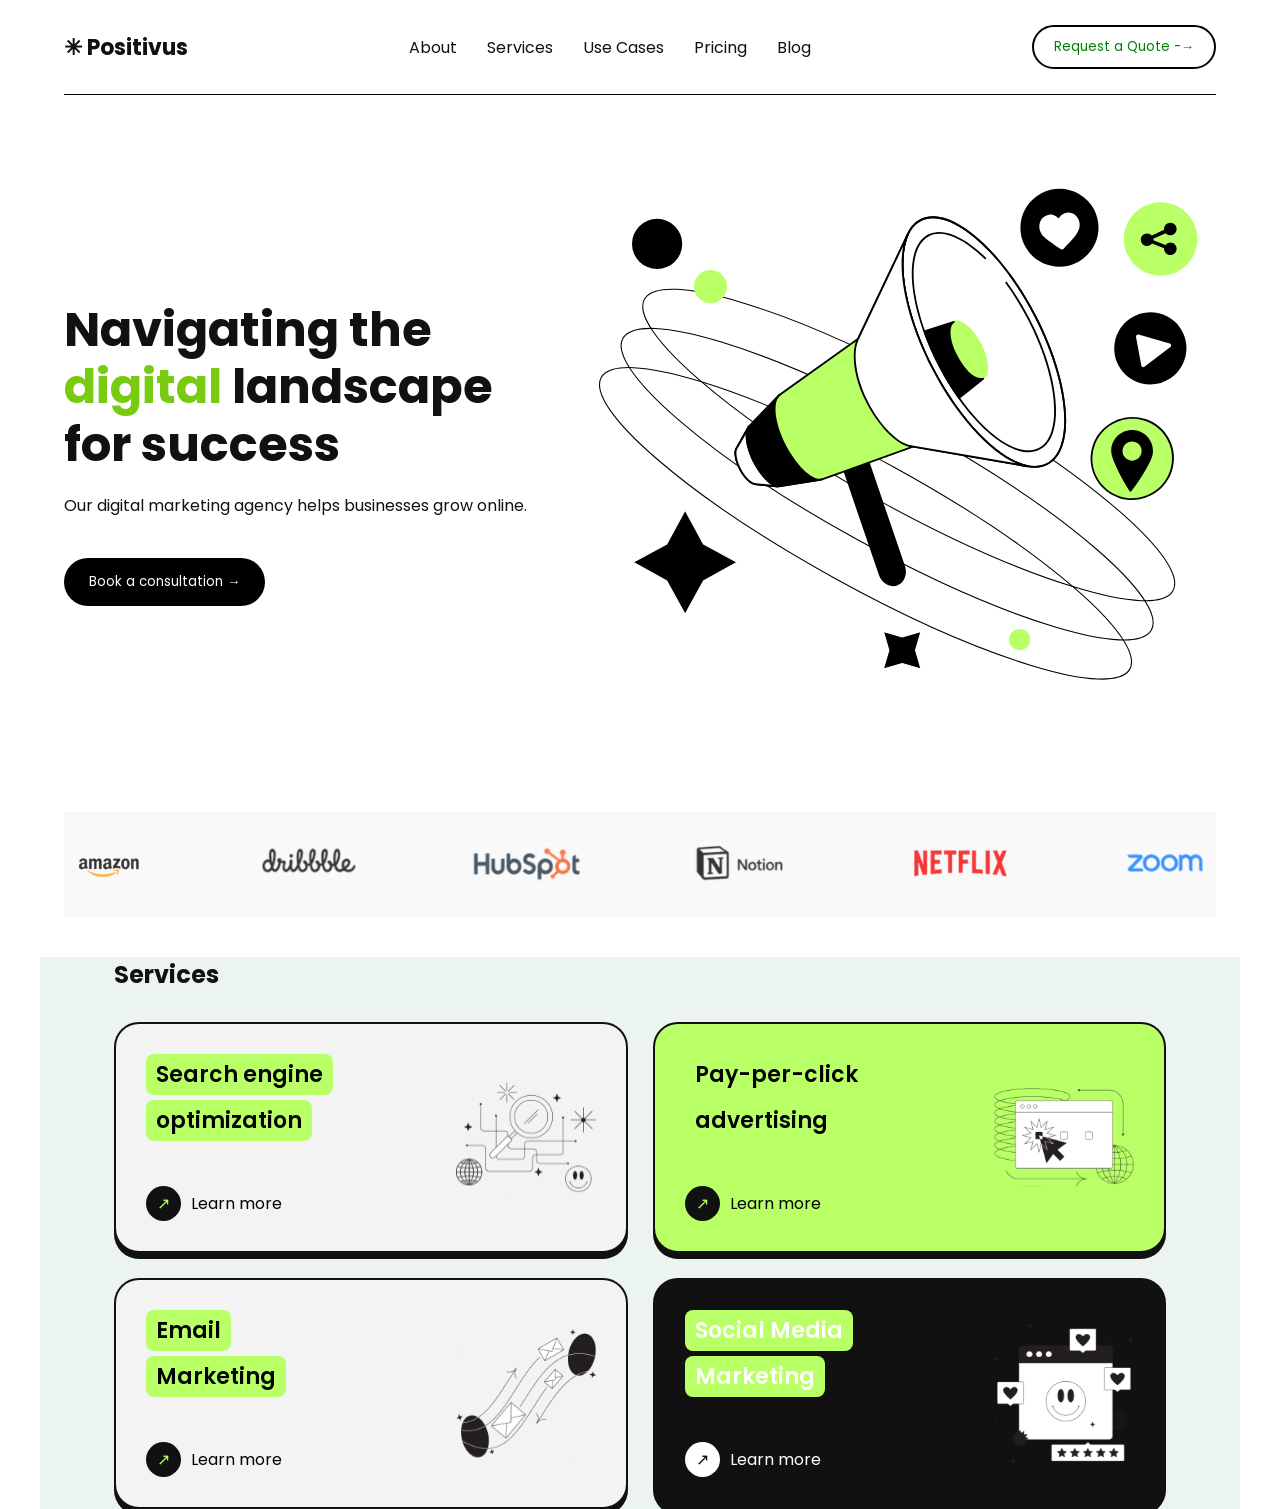
<file: Week1/Day3/index.html>
<!DOCTYPE html>
<html lang="en">
<head>
  <meta charset="UTF-8">
  <meta name="viewport" content="width=device-width, initial-scale=1.0">
  <title>Positivus</title>

  
  <link href="https://fonts.googleapis.com/css2?family=Poppins:wght@300;400;600;700&display=swap" rel="stylesheet">

  <link rel="stylesheet" href="style.css">
</head>
<body>


<header class="navbar container">
  <div class="logo">✳ Positivus</div>

  <nav>
    <ul class="nav-links">
      <li>About</li>
      <li>Services</li>
      <li>Use Cases</li>
      <li>Pricing</li>
      <li>Blog</li>
    </ul>
  </nav>

  <button class="btn-outline">Request a Quote -→</button>
</header>



<section class="hero container">
  <div class="hero-text">
    <h1>
      Navigating the <span>digital </span>landscape<br>
        for success
    </h1>

    <p>
      Our digital marketing agency helps businesses grow online.
    </p>

    <button class="btn-dark">Book a consultation →</button>
  </div>

  <div class="hero-img">
    <img src="images/Illustration (3).svg" alt="hero">
  </div>
</section>


<section class="clients container">
  <img src="./images/amazon.png">
  <img src="images/dribble.png">
  <img src="images/hubspot.png">
  <img src="images/notion.png">
  <img src="images/netflix.png">
  <img src="images/zoom.png">
</section>



  
  <section class="services">

  <div class="container">

    <div class="services-header">
      <h2><span>Services</span></h2>
      
    </div>

    <div class="services-container">

  
  <a href="#" class="service-card gray">
    <div class="card-left">
      <h3><span>Search engine</span><br><span>optimization</span></h3>

      <div class="learn">
        <div class="icon">↗</div>
        <p>Learn more</p>
      </div>
    </div>

    <img src="images/magnifier.svg" class="card-img">
  </a>

  
  <a href="#" class="service-card green">
    <div class="card-left">
      <h3><span>Pay-per-click</span><br><span>advertising</span></h3>

      <div class="learn">
        <div class="icon">↗</div>
        <p>Learn more</p>
      </div>
    </div>

    <img src="images/tokyo-selecting-a-value-in-the.svg" class="card-img">
  </a>

  
  <a href="#" class="service-card gray">
    <div class="card-left">
      <h3><span>Email</span><br><span>Marketing</span></h3>

      <div class="learn">
        <div class="icon">↗</div>
        <p>Learn more</p>
      </div>
    </div>

    <img src="images/tokyo-sending.svg" class="card-img">
  </a>

  
  <a href="#" class="service-card dark">
    <div class="card-left">
      <h3><span>Social Media</span><br><span>Marketing</span></h3>

      <div class="learn">
        <div class="icon white">↗</div>
        <p class="white-text">Learn more</p>
      </div>
    </div>

    <img src="images/tokyo-browser.svg" class="card-img">
  </a>

</div>

</body>
</html>
</file>
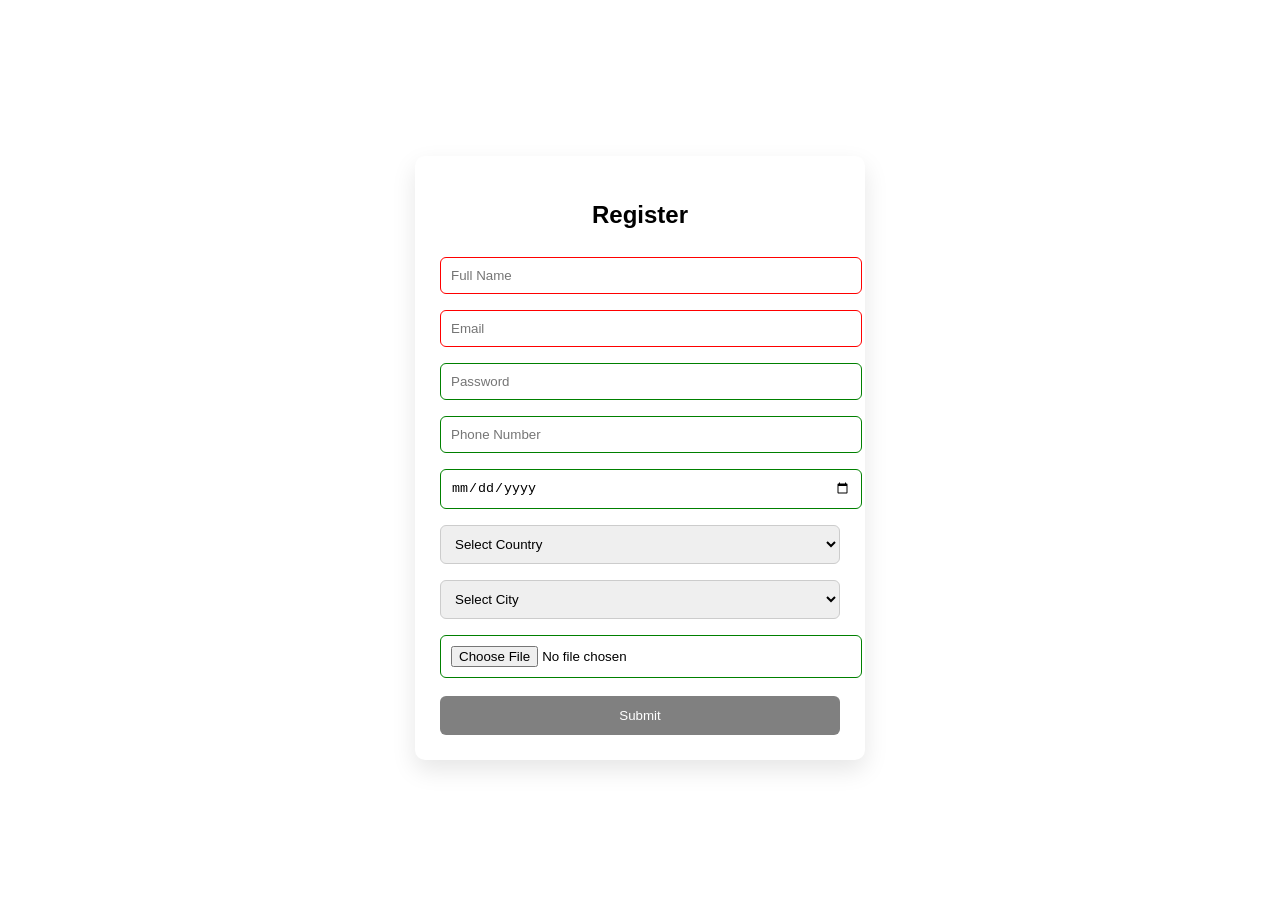
<file: Week1/Day4/index.html>
<!DOCTYPE html>
<html lang="en">
<head>
  <meta charset="UTF-8">
  <meta name="viewport" content="width=device-width, initial-scale=1.0">
  <title>Smart Registration Form</title>

  <style>
    body {
  font-family: Arial, sans-serif;
  display: flex;
  justify-content: center;
  align-items: center;
  min-height: 100vh;

  
  background: url("https://images.unsplash.com/photo-1555066931-4365d14bab8c") no-repeat center center/cover;
}


    .container {
      background: white;
      padding: 25px;
      border-radius: 10px;
      width: 400px;
      box-shadow: 0 10px 25px rgba(0,0,0,0.1);
    }

    h2 { text-align: center; }

    input, select {
      width: 100%;
      padding: 10px;
      margin: 8px 0;
      border-radius: 6px;
      border: 1px solid #ccc;
    }

    input:invalid { border-color: red; }
    input:valid { border-color: green; }

    .error {
      color: red;
      font-size: 12px;
      display: none;
    }

    button {
      width: 100%;
      padding: 12px;
      margin-top: 10px;
      border: none;
      background: #007bff;
      color: white;
      border-radius: 6px;
      cursor: pointer;
    }

    button:disabled {
      background: gray;
      cursor: not-allowed;
    }

    #preview {
      width: 80px;
      height: 80px;
      border-radius: 50%;
      object-fit: cover;
      display: none;
      margin: 10px auto;
    }

    .modal {
      position: fixed;
      top: 0; left: 0;
      width: 100%; height: 100%;
      background: rgba(0,0,0,0.6);
      display: none;
      justify-content: center;
      align-items: center;
    }

    .modal-content {
      background: white;
      padding: 20px;
      border-radius: 10px;
      width: 300px;
      text-align: center;
    }

    .btn-row{
      display:flex;
      gap:10px;
      margin-top:10px;
    }
  </style>
</head>

<body>

<div class="container">
  <h2>Register</h2>

  <input type="text" id="name" placeholder="Full Name" required>
  <input type="email" id="email" placeholder="Email" required>

  <input type="password" id="password" placeholder="Password">
  <div class="error" id="passError">Password must be 8+ chars with number & symbol</div>

  <input type="text" id="phone" placeholder="Phone Number">
  <input type="date" id="dob">
  <div class="error" id="ageError">Must be 18+</div>

  <select id="country">
    <option value="">Select Country</option>
    <option value="Pakistan">Pakistan</option>
    <option value="USA">USA</option>
  </select>

  <select id="city">
    <option value="">Select City</option>
  </select>

  <input type="file" id="image" accept="image/*">
  <img id="preview" />

  <button id="submit" disabled>Submit</button>
</div>

<div class="modal" id="modal">
  <div class="modal-content" id="summary"></div>
</div>

<script>
const name = document.getElementById("name");
const email = document.getElementById("email");
const phone = document.getElementById("phone");

const formFields = document.querySelectorAll("input, select");
const submitBtn = document.getElementById("submit");

const cityData = {
  Pakistan: ["Lahore", "Karachi", "Islamabad"],
  USA: ["New York", "Los Angeles", "Chicago"]
};

const country = document.getElementById("country");
const city = document.getElementById("city");

country.addEventListener("change", () => {
  city.innerHTML = '<option value="">Select City</option>';
  cityData[country.value]?.forEach(c => {
    const option = document.createElement("option");
    option.value = c;
    option.textContent = c;
    city.appendChild(option);
  });
});

const password = document.getElementById("password");
const passError = document.getElementById("passError");

password.addEventListener("input", () => {
  const regex = /^(?=.*\d)(?=.*[!@#$%^&*]).{8,}$/;
  passError.style.display = regex.test(password.value) ? "none" : "block";
  checkForm();
});

const dob = document.getElementById("dob");
const ageError = document.getElementById("ageError");

dob.addEventListener("input", () => {
  const age = new Date().getFullYear() - new Date(dob.value).getFullYear();
  ageError.style.display = age >= 18 ? "none" : "block";
  checkForm();
});

const image = document.getElementById("image");
const preview = document.getElementById("preview");

image.addEventListener("change", () => {
  const file = image.files[0];
  if (file) {
    preview.src = URL.createObjectURL(file);
    preview.style.display = "block";
  }
});

function checkForm() {
  let valid = true;
  formFields.forEach(field => {
    if (!field.value) valid = false;
  });

  if (passError.style.display === "block" || ageError.style.display === "block") {
    valid = false;
  }

  submitBtn.disabled = !valid;
}

formFields.forEach(f => f.addEventListener("input", checkForm));

submitBtn.addEventListener("click", () => {
  const data = {
    name: name.value,
    email: email.value,
    phone: phone.value,
    country: country.value,
    city: city.value
  };

  localStorage.setItem("user", JSON.stringify(data));

  document.getElementById("summary").innerHTML = `
    <h3>Summary</h3>
    <p>Name: ${data.name}</p>
    <p>Email: ${data.email}</p>
    <p>Phone: ${data.phone}</p>
    <p>Country: ${data.country}</p>
    <p>City: ${data.city}</p>

    <div class="btn-row">
      <button onclick="goBack()">Back</button>
      <button onclick="goNext()">Next</button>
    </div>
  `;

  document.getElementById("modal").style.display = "flex";
});

function goBack(){
  document.getElementById("modal").style.display = "none";
}

function goNext(){
  document.getElementById("modal").style.display = "none";
  window.location.href = "#";
}

window.onload = () => {
  const saved = JSON.parse(localStorage.getItem("user"));
  if (saved) {
    name.value = saved.name;
    email.value = saved.email;
    phone.value = saved.phone;
    country.value = saved.country;

    country.dispatchEvent(new Event("change"));
    setTimeout(() => city.value = saved.city, 100);
  }
};
</script>

</body>
</html>
</file>
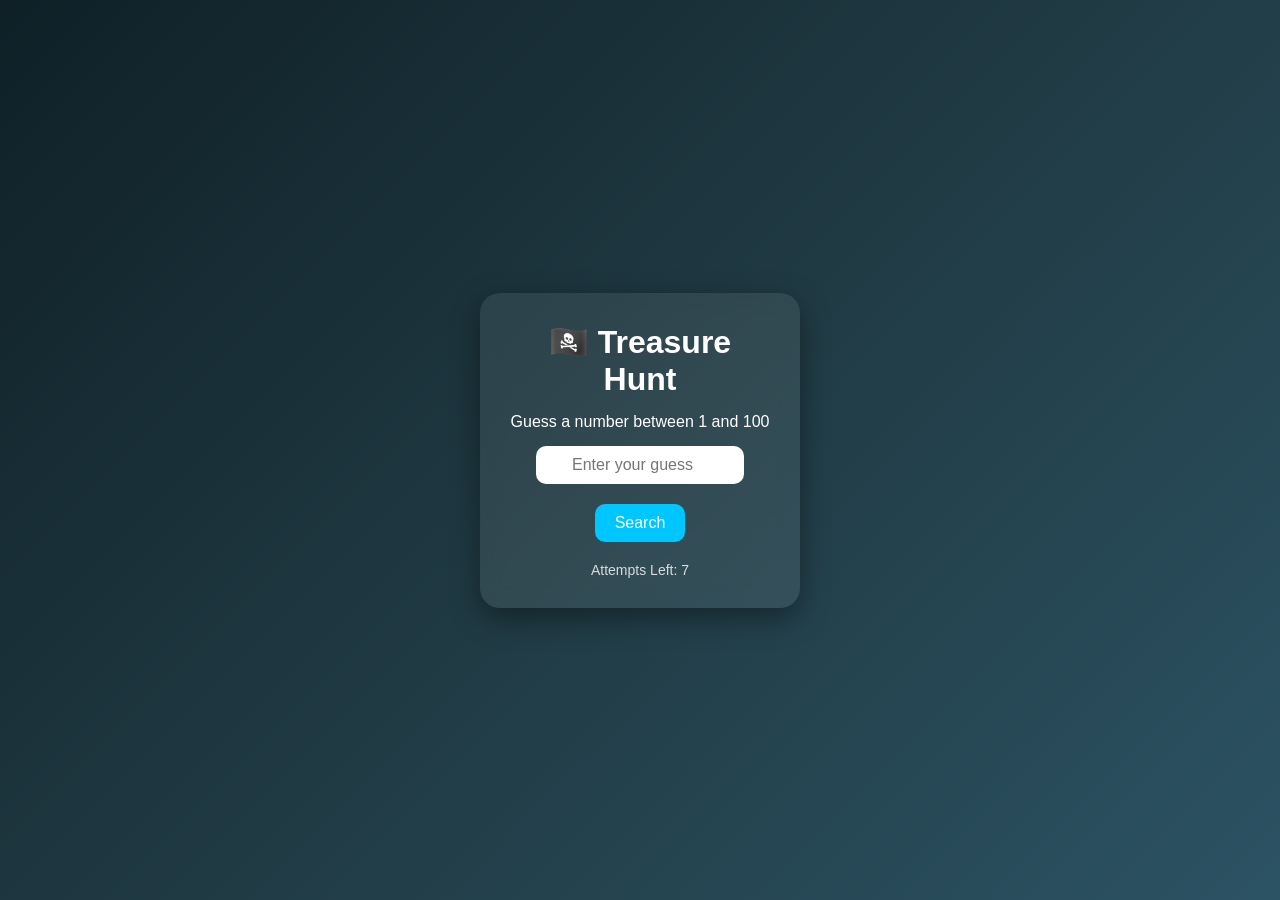
<file: week2/day1/index.html>
<!DOCTYPE html>
<html lang="en">
<head>
  <meta charset="UTF-8">
  <title>Treasure Hunt Game</title>
  <style>
    * {
      margin: 0;
      padding: 0;
      box-sizing: border-box;
      font-family: 'Segoe UI', sans-serif;
    }

    body {
      height: 100vh;
      display: flex;
      justify-content: center;
      align-items: center;
      background: linear-gradient(135deg, #0f2027, #203a43, #2c5364);
      color: white;
    }

    .game-container {
      background: rgba(255, 255, 255, 0.08);
      backdrop-filter: blur(10px);
      padding: 30px;
      border-radius: 20px;
      text-align: center;
      width: 320px;
      box-shadow: 0 10px 30px rgba(0,0,0,0.4);
    }

    h1 {
      margin-bottom: 15px;
    }

    input {
      width: 80%;
      padding: 10px;
      margin: 15px 0;
      border: none;
      border-radius: 10px;
      text-align: center;
      font-size: 16px;
    }

    button {
      padding: 10px 20px;
      border: none;
      border-radius: 10px;
      background: #00c6ff;
      color: white;
      font-size: 16px;
      cursor: pointer;
      margin: 5px;
      transition: 0.3s;
    }

    button:hover {
      background: #0072ff;
    }

    .message {
      margin-top: 15px;
      font-size: 18px;
      font-weight: bold;
    }

    .attempts {
      margin-top: 10px;
      font-size: 14px;
      opacity: 0.8;
    }

    .play-again {
      display: none;
      background: #28a745;
    }

    .play-again:hover {
      background: #1e7e34;
    }
  </style>
</head>
<body>

  <div class="game-container">
    <h1>🏴‍☠️ Treasure Hunt</h1>
    <p>Guess a number between 1 and 100</p>

    <input type="number" id="guessInput" placeholder="Enter your guess">

    <br>
    <button id="searchBtn">Search</button>
    <button id="playAgainBtn" class="play-again">Play Again</button>

    <div class="message" id="message"></div>
    <div class="attempts" id="attempts"></div>
  </div>

  <script>
    let treasureNumber;
    let attemptsLeft;
    let gameOver;

    const input = document.getElementById("guessInput");
    const message = document.getElementById("message");
    const attemptsDisplay = document.getElementById("attempts");
    const searchBtn = document.getElementById("searchBtn");
    const playAgainBtn = document.getElementById("playAgainBtn");

    
    function startGame() {
      treasureNumber = Math.floor(Math.random() * 100) + 1;
      attemptsLeft = 7;
      gameOver = false;

      message.textContent = "";
      attemptsDisplay.textContent = "Attempts Left: " + attemptsLeft;
      input.value = "";
      input.disabled = false;
      searchBtn.disabled = false;
      playAgainBtn.style.display = "none";

      console.log("Treasure Number:", treasureNumber); 
    }

    
    searchBtn.addEventListener("click", function () {
      if (gameOver) return;

      let guess = Number(input.value);

      if (!guess || guess < 1 || guess > 100) {
        message.textContent = "Enter a valid number (1-100)";
        return;
      }

      
      if (guess > treasureNumber) {
        message.textContent = "Too Far Ahead 🚀";
      } else if (guess < treasureNumber) {
        message.textContent = "Too Far Behind 🐢";
      } else {
        message.textContent = "🎉 Treasure Found!";
        endGame();
        return;
      }

      
      attemptsLeft--;
      attemptsDisplay.textContent = "Attempts Left: " + attemptsLeft;

      
      if (attemptsLeft === 0) {
        message.textContent = "💀 Game Over!";
        endGame();
      }

      input.value = "";
    });

    
    function endGame() {
      gameOver = true;
      input.disabled = true;
      searchBtn.disabled = true;
      playAgainBtn.style.display = "inline-block";
    }

    
    playAgainBtn.addEventListener("click", startGame);

    
    startGame();
  </script>

</body>
</html>
</file>
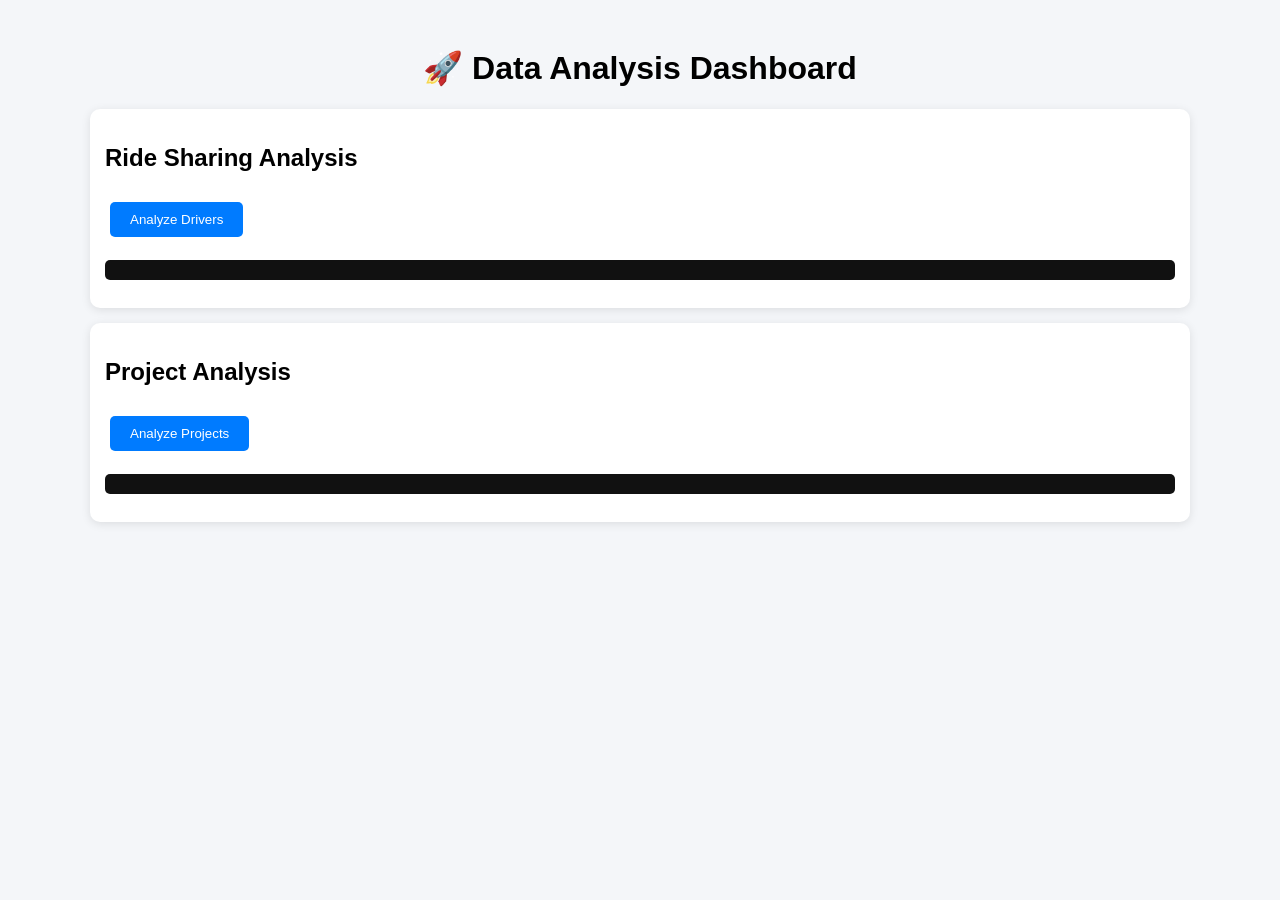
<file: week2/day2/index.html>
<!DOCTYPE html>
<html lang="en">
<head>
  <meta charset="UTF-8">
  <title>Data Analysis Dashboard</title>
  <style>
    body {
      font-family: Arial, sans-serif;
      background: #f4f6f9;
      padding: 20px;
    }

    h1 {
      text-align: center;
    }

    .container {
      max-width: 1100px;
      margin: auto;
    }

    .card {
      background: white;
      padding: 15px;
      margin: 15px 0;
      border-radius: 10px;
      box-shadow: 0 2px 10px rgba(0,0,0,0.1);
    }

    button {
      padding: 10px 20px;
      background: #007bff;
      color: white;
      border: none;
      border-radius: 5px;
      cursor: pointer;
      margin: 10px 5px;
    }

    button:hover {
      background: #0056b3;
    }

    pre {
      background: #111;
      color: #0f0;
      padding: 10px;
      border-radius: 5px;
      overflow-x: auto;
    }
  </style>
</head>
<body>

  <h1>🚀 Data Analysis Dashboard</h1>

  <div class="container">

    <div class="card">
      <h2>Ride Sharing Analysis</h2>
      <button onclick="runDriverAnalysis()">Analyze Drivers</button>
      <pre id="driverOutput"></pre>
    </div>

    <div class="card">
      <h2>Project Analysis</h2>
      <button onclick="runProjectAnalysis()">Analyze Projects</button>
      <pre id="projectOutput"></pre>
    </div>

  </div>

  <script>
    

    const drivers = [
      {
        driverId: 1,
        name: "Ali",
        rides: [
          { distance: 10, fare: 500, rating: 4.8, completed: true },
          { distance: 8, fare: 400, rating: 4.6, completed: true },
          { distance: 6, fare: 300, rating: 4.7, completed: true },
          { distance: 5, fare: 200, rating: 4.9, completed: true },
          { distance: 12, fare: 600, rating: 5.0, completed: true }
        ]
      },
      {
        driverId: 2,
        name: "Ahmed",
        rides: [
          { distance: 5, fare: 200, rating: 4.0, completed: false },
          { distance: 7, fare: 300, rating: 4.2, completed: false }
        ]
      }
    ];

    const projects = [
      {
        projectName: "Website",
        budget: 10000,
        employees: [
          {
            empId: 1,
            name: "Sara",
            tasks: [
              { taskName: "Design", hoursWorked: 10, status: "completed" },
              { taskName: "Testing", hoursWorked: 5, status: "pending" }
            ]
          },
          {
            empId: 2,
            name: "John",
            tasks: [
              { taskName: "Backend", hoursWorked: 15, status: "completed" }
            ]
          }
        ]
      },
      {
        projectName: "Mobile App",
        budget: 15000,
        employees: [
          {
            empId: 1,
            name: "Sara",
            tasks: [
              { taskName: "UI", hoursWorked: 8, status: "completed" }
            ]
          },
          {
            empId: 3,
            name: "Mike",
            tasks: [
              { taskName: "API", hoursWorked: 0, status: "pending" }
            ]
          }
        ]
      }
    ];

    
    function analyzeDrivers(drivers) {
      let highestEarningDriver = null;
      let maxEarnings = 0;
      let qualifiedDrivers = [];
      let incompleteDrivers = [];

      const stats = drivers.map(driver => {
        let earnings = 0;
        let ratingSum = 0;
        let count = 0;
        let allIncomplete = true;

        driver.rides.forEach(r => {
          if (r.completed) {
            earnings += r.fare;
            ratingSum += r.rating;
            count++;
            allIncomplete = false;
          }
        });

        let avg = count ? ratingSum / count : 0;

        if (earnings > maxEarnings) {
          maxEarnings = earnings;
          highestEarningDriver = driver.name;
        }

        if (count >= 5 && avg > 4.5) {
          qualifiedDrivers.push(driver.name);
        }

        if (allIncomplete) {
          incompleteDrivers.push(driver.name);
        }

        return {
          name: driver.name,
          earnings,
          avgRating: avg.toFixed(2),
          completedRides: count
        };
      });

      return {
        stats,
        highestEarningDriver,
        qualifiedDrivers,
        incompleteDrivers
      };
    }

    function runDriverAnalysis() {
      const result = analyzeDrivers(drivers);
      document.getElementById("driverOutput").textContent =
        JSON.stringify(result, null, 2);
    }

    

    function analyzeProjects(projects) {
      let maxHours = 0;
      let mostHardworkingEmployee = null;
      let projectsWithIssues = [];
      let empMap = {};

      const stats = projects.map(project => {
        let totalHours = 0;

        project.employees.forEach(emp => {
          let empHours = 0;
          let hasCompleted = false;

          emp.tasks.forEach(task => {
            if (task.status === "completed") {
              empHours += task.hoursWorked;
              hasCompleted = true;
            }
          });

          totalHours += empHours;

          if (empHours > maxHours) {
            maxHours = empHours;
            mostHardworkingEmployee = emp.name;
          }

          if (!hasCompleted) {
            if (!projectsWithIssues.includes(project.projectName)) {
              projectsWithIssues.push(project.projectName);
            }
          }

          if (!empMap[emp.empId]) {
            empMap[emp.empId] = { name: emp.name, count: 0 };
          }
          empMap[emp.empId].count++;
        });

        return {
          projectName: project.projectName,
          totalCost: totalHours * 10
        };
      });

      const multiProjectEmployees = Object.values(empMap)
        .filter(e => e.count > 1)
        .map(e => e.name);

      return {
        stats,
        mostHardworkingEmployee,
        projectsWithIssues,
        multiProjectEmployees
      };
    }

    function runProjectAnalysis() {
      const result = analyzeProjects(projects);
      document.getElementById("projectOutput").textContent =
        JSON.stringify(result, null, 2);
    }

  </script>

</body>
</html>
</file>
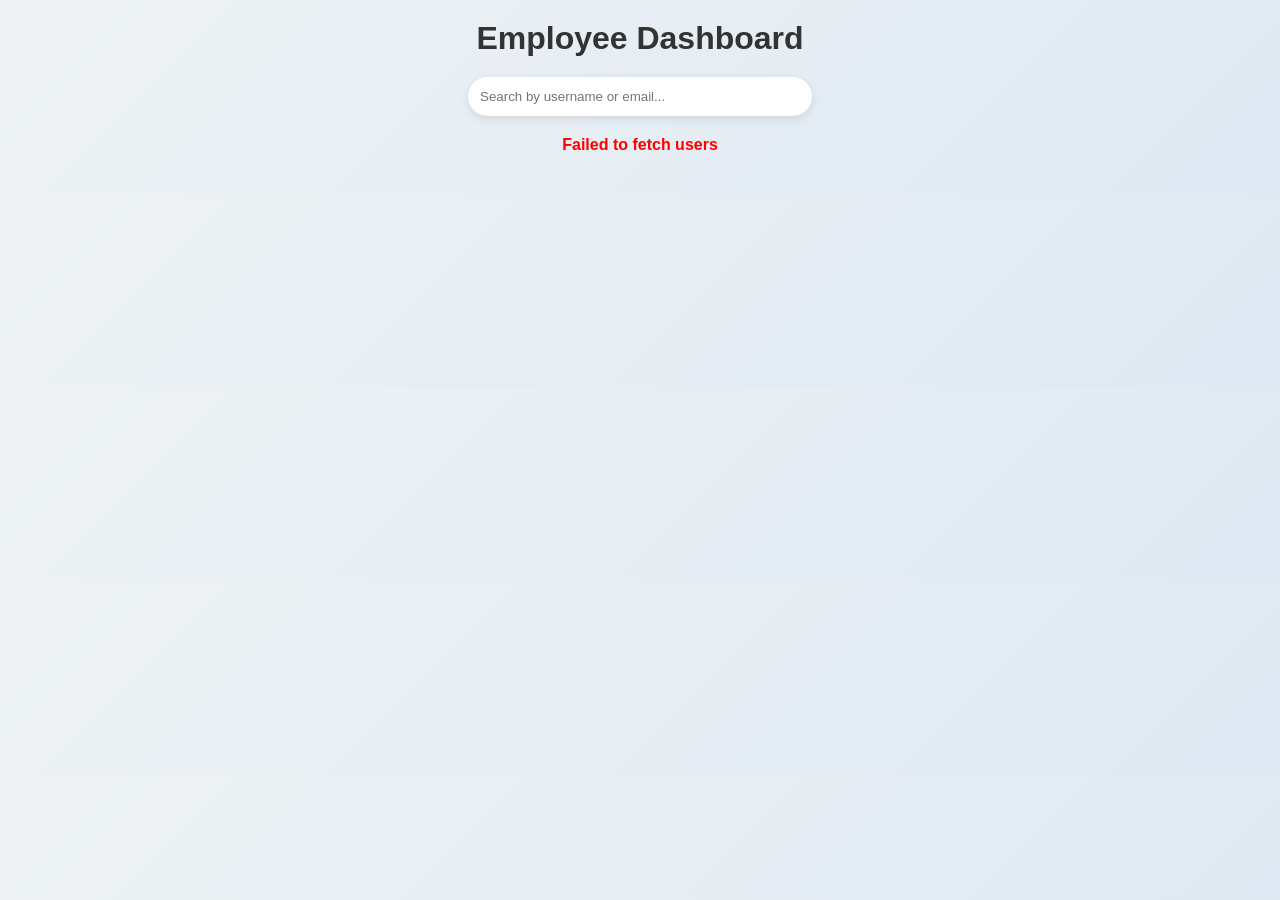
<file: week2/day3/index.html>
<!DOCTYPE html>
<html lang="en">
<head>
<meta charset="UTF-8">
<title>Employee Dashboard</title>

<style>
  body {
    font-family: 'Segoe UI', sans-serif;
    margin: 0;
    background: linear-gradient(135deg, #eef2f3, #dfe9f3);
  }

  h1 {
    text-align: center;
    margin: 20px 0;
    color: #333;
  }

  #search {
    display: block;
    margin: 20px auto;
    padding: 12px;
    width: 320px;
    border-radius: 30px;
    border: none;
    outline: none;
    box-shadow: 0 3px 10px rgba(0,0,0,0.1);
  }

  #users-container {
    display: grid;
    grid-template-columns: repeat(auto-fit, minmax(260px, 1fr));
    gap: 20px;
    padding: 20px;
  }

  .card {
    background: white;
    padding: 20px;
    border-radius: 15px;
    box-shadow: 0 5px 20px rgba(0,0,0,0.1);
    transition: 0.3s;
  }

  .card:hover {
    transform: translateY(-5px);
  }

  .special {
    border-left: 5px solid #ff4d4d;
  }

  .card h3 {
    margin: 0;
    color: #333;
  }

  .card p {
    margin: 5px 0;
    color: #666;
  }

  button {
    margin-top: 10px;
    padding: 10px 15px;
    border: none;
    background: #4a90e2;
    color: white;
    border-radius: 8px;
    cursor: pointer;
    transition: 0.3s;
  }

  button:hover {
    background: #357abd;
  }

  #message {
    text-align: center;
    font-weight: bold;
    color: red;
  }

  
  .modal {
    position: fixed;
    top: 0;
    left: 0;
    width: 100%;
    height: 100%;
    background: rgba(0,0,0,0.5);
    display: none;
    justify-content: center;
    align-items: center;
  }

  .modal-content {
    background: white;
    padding: 25px;
    border-radius: 15px;
    width: 350px;
    box-shadow: 0 10px 30px rgba(0,0,0,0.2);
    animation: fadeIn 0.3s ease;
  }

  .modal-content h2 {
    margin-top: 0;
  }

  .close {
    float: right;
    cursor: pointer;
    font-size: 18px;
    color: red;
  }

  @keyframes fadeIn {
    from { opacity: 0; transform: scale(0.9); }
    to { opacity: 1; transform: scale(1); }
  }

</style>
</head>

<body>

<h1>Employee Dashboard</h1>

<input type="text" id="search" placeholder="Search by username or email...">

<div id="message"></div>

<div id="users-container"></div>


<div class="modal" id="modal">
  <div class="modal-content">
    <span class="close" id="closeBtn">✖</span>
    <div id="modal-body"></div>
  </div>
</div>

<script>
const container = document.getElementById("users-container");
const searchInput = document.getElementById("search");
const message = document.getElementById("message");

const modal = document.getElementById("modal");
const modalBody = document.getElementById("modal-body");
const closeBtn = document.getElementById("closeBtn");

let usersData = [];


async function fetchUsers() {
  try {
    const res = await fetch("https://jsonplaceholder.typicode.com/users");

    if (!res.ok) throw new Error();

    const data = await res.json();
    processUsers(data);

  } catch {
    message.textContent = "Failed to fetch users";
  }
}


function processUsers(data) {
  usersData = data
    .filter(user => parseFloat(user.address.geo.lat) < 0)
    .sort((a, b) => a.name.localeCompare(b.name));

  displayUsers(usersData);
}

function displayUsers(users) {
  container.innerHTML = "";

  if (users.length === 0) {
    message.textContent = "No users found";
    return;
  }

  message.textContent = "";

  users.forEach(user => {
    const card = document.createElement("div");
    card.classList.add("card");

    if (user.address.zipcode.startsWith("5")) {
      card.classList.add("special");
    }

    card.innerHTML = `
      <h3>${user.name}</h3>
      <p>${user.email}</p>
      <p>${user.address.city}</p>
      <button>Show Details</button>
    `;

    card.querySelector("button").addEventListener("click", () => {
      openModal(user);
    });

    container.appendChild(card);
  });
}


function openModal(user) {
  modalBody.innerHTML = `
    <h2>${user.name}</h2>
    <p><strong>Email:</strong> ${user.email}</p>
    <p><strong>Street:</strong> ${user.address.street}</p>
    <p><strong>Suite:</strong> ${user.address.suite}</p>
    <p><strong>City:</strong> ${user.address.city}</p>
    <p><strong>Company:</strong> ${user.company.catchPhrase}</p>
  `;
  modal.style.display = "flex";
}


closeBtn.onclick = () => modal.style.display = "none";
window.onclick = (e) => {
  if (e.target === modal) modal.style.display = "none";
};


searchInput.addEventListener("input", (e) => {
  const value = e.target.value.toLowerCase();

  const filtered = usersData.filter(user =>
    user.username.toLowerCase().includes(value) ||
    user.email.toLowerCase().includes(value)
  );

  displayUsers(filtered);
});


fetchUsers();
</script>

</body>
</html>
</file>
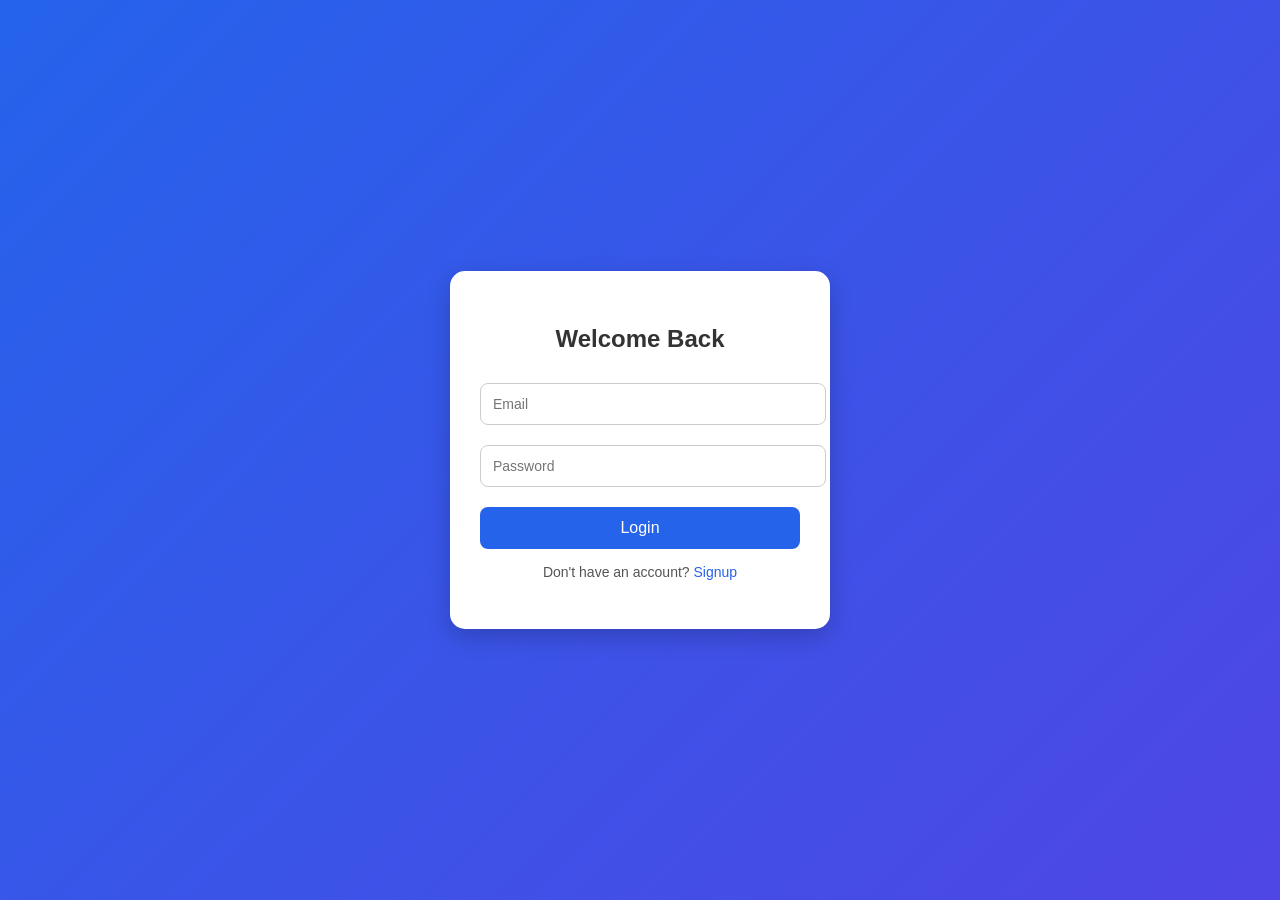
<file: week2/day4/index.html>
<!DOCTYPE html>
<html>
<head>
  <title>Login</title>

  <style>
    body {
      margin: 0;
      font-family: 'Segoe UI', Arial, sans-serif;
      height: 100vh;
      display: flex;
      justify-content: center;
      align-items: center;
      background: linear-gradient(135deg, #2563eb, #4f46e5);
    }

    /* LOGIN CARD */
    .auth-container {
      background: white;
      padding: 35px 30px;
      width: 320px;
      border-radius: 15px;
      box-shadow: 0 8px 25px rgba(0,0,0,0.2);
      text-align: center;
    }

    h2 {
      margin-bottom: 20px;
      color: #333;
    }

    /* INPUTS */
    input {
      width: 100%;
      padding: 12px;
      margin: 10px 0;
      border-radius: 8px;
      border: 1px solid #ccc;
      font-size: 14px;
      transition: 0.3s;
    }

    input:focus {
      border-color: #2563eb;
      outline: none;
      box-shadow: 0 0 0 2px rgba(37,99,235,0.15);
    }

    /* BUTTON */
    button {
      width: 100%;
      padding: 12px;
      margin-top: 10px;
      background: #2563eb;
      color: white;
      border: none;
      border-radius: 8px;
      font-size: 16px;
      cursor: pointer;
      transition: 0.3s;
    }

    button:hover {
      background: #1e4ed8;
      transform: translateY(-1px);
    }

    /* TEXT */
    p {
      margin-top: 15px;
      font-size: 14px;
      color: #555;
    }

    a {
      color: #2563eb;
      text-decoration: none;
      font-weight: 500;
    }

    a:hover {
      text-decoration: underline;
    }
  </style>
</head>

<body>

<div class="auth-container">
  <h2>Welcome Back </h2>

  <input id="email" placeholder="Email">
  <input id="password" type="password" placeholder="Password">

  <button onclick="login()">Login</button>

  <p>Don't have an account? <a href="signup.html">Signup</a></p>
</div>

<script src="app.js"></script>
</body>
</html>
</file>
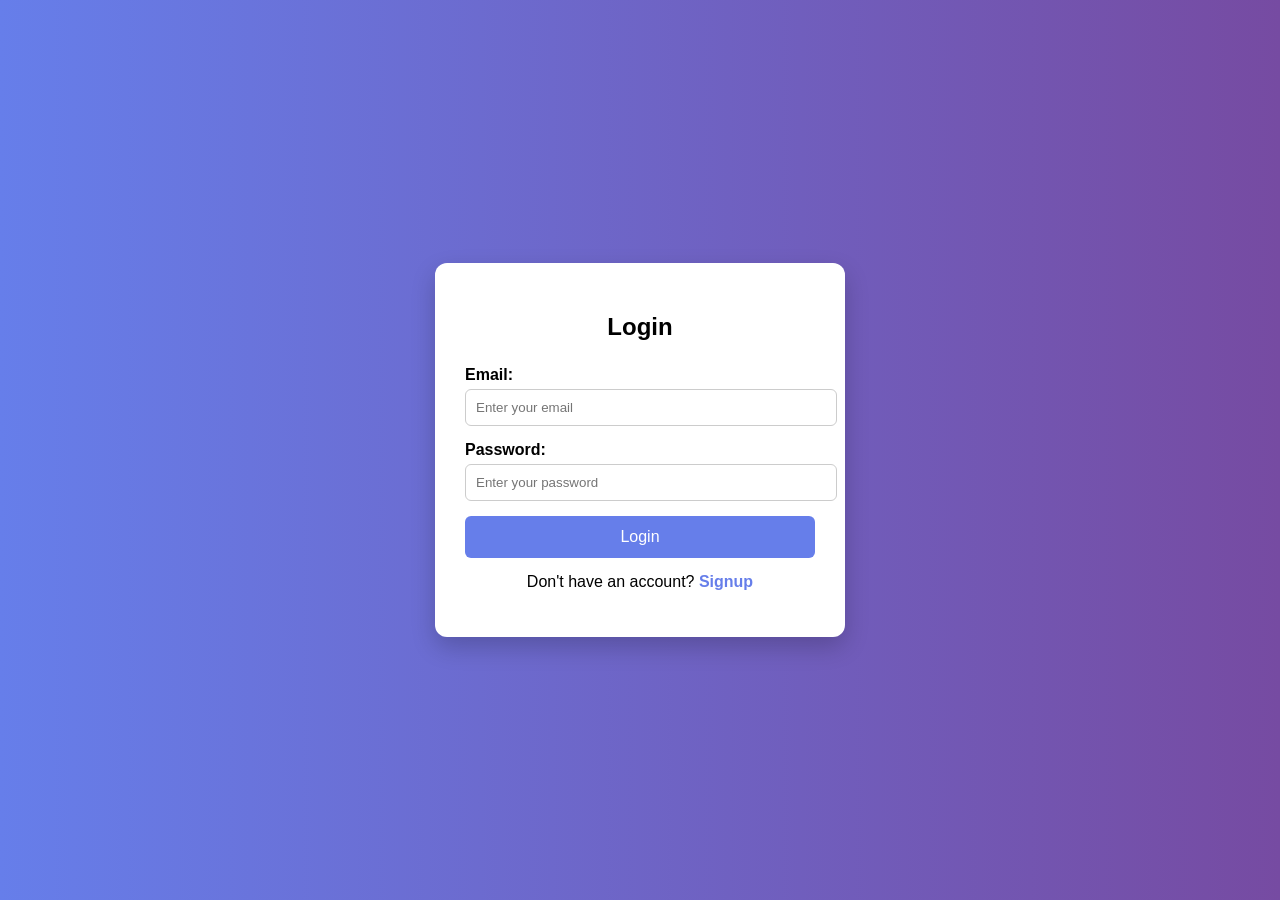
<file: Week1/Day1/login.html>
<!DOCTYPE html>
<html lang="en">
<head>
    <meta charset="UTF-8">
    <title>Login</title>

    <style>
        body {
            font-family: Arial, sans-serif;
            background: linear-gradient(to right, #667eea, #764ba2);
            display: flex;
            justify-content: center;
            align-items: center;
            height: 100vh;
            margin: 0;
        }

        .container {
            background: white;
            padding: 30px;
            border-radius: 12px;
            width: 350px;
            box-shadow: 0 10px 25px rgba(0,0,0,0.2);
        }

        h2 {
            text-align: center;
            margin-bottom: 25px;
        }

        label {
            font-weight: bold;
            display: block;
            margin-bottom: 5px;
        }

        input {
            width: 100%;
            padding: 10px;
            margin-bottom: 15px;
            border-radius: 6px;
            border: 1px solid #ccc;
        }

        button {
            width: 100%;
            padding: 12px;
            background: #667eea;
            color: white;
            border: none;
            border-radius: 6px;
            font-size: 16px;
            cursor: pointer;
        }

        button:hover {
            background: #5a67d8;
        }

        .link-text {
            text-align: center;
            margin-top: 15px;
        }

        .link-text a {
            color: #667eea;
            text-decoration: none;
            font-weight: bold;
        }

        .link-text a:hover {
            text-decoration: underline;
        }
    </style>
</head>

<body>

<div class="container">

    <h2>Login</h2>

    <form>
        <label>Email:</label>
        <input type="email" placeholder="Enter your email" required>

        <label>Password:</label>
        <input type="password" placeholder="Enter your password" minlength="8" required>

        <button type="submit">Login</button>
    </form>

    <p class="link-text">
        Don't have an account? <a href="signup.html">Signup</a>
    </p>

</div>
<script>
document.querySelector("form").addEventListener("submit", function(e) {
    let password = document.querySelector("input[type='password']").value;

    if (password.length < 8) {
        e.preventDefault();
        alert("Password must be at least 8 characters");
    }
});
</script>


</body>
</html>
</file>
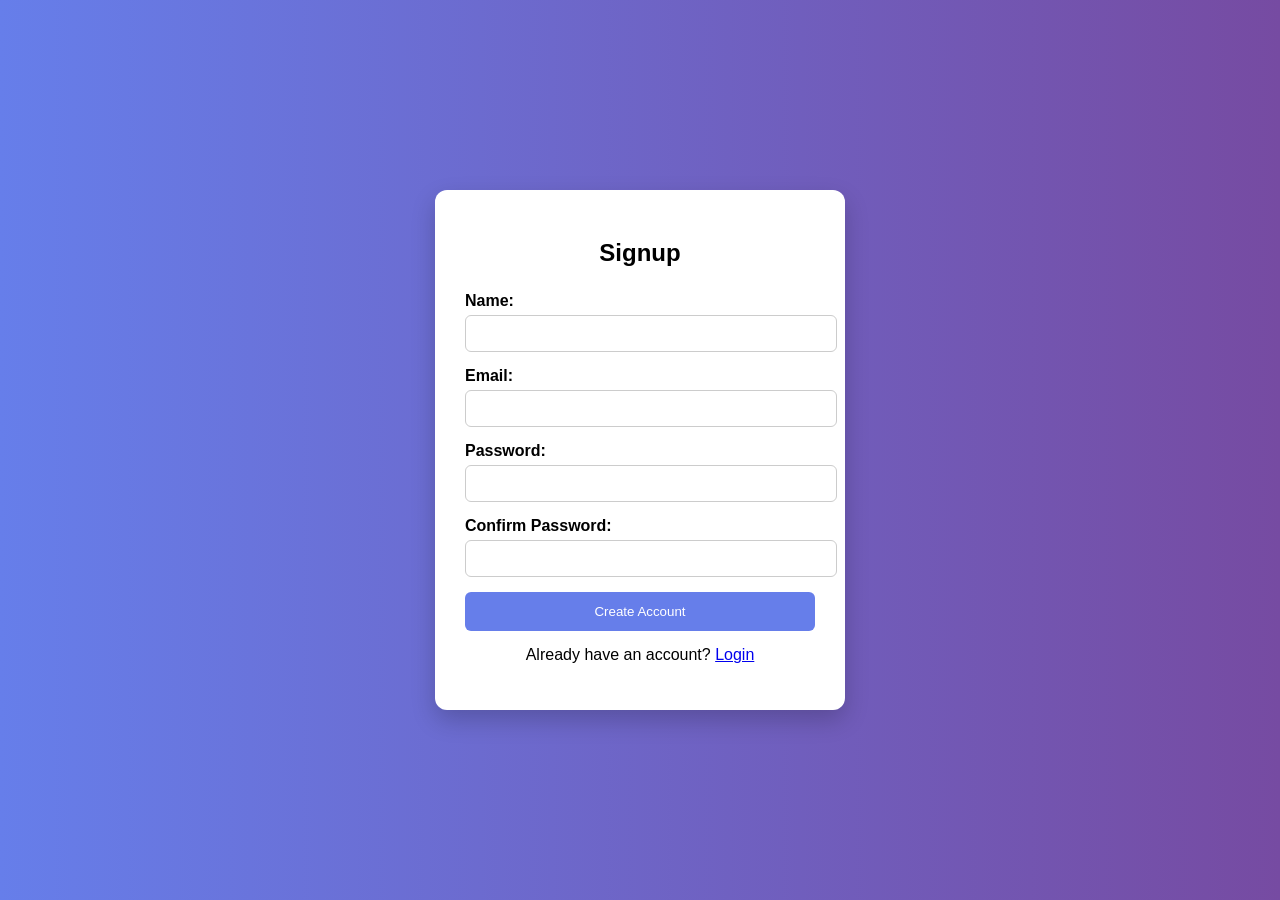
<file: Week1/Day1/signup.html>
<!DOCTYPE html>
<html lang="en">
<head>
    <meta charset="UTF-8">
    <title>Signup</title>

    <style>
        body {
            font-family: Arial, sans-serif;
            background: linear-gradient(to right, #667eea, #764ba2);
            display: flex;
            justify-content: center;
            align-items: center;
            height: 100vh;
            margin: 0;
        }

        .container {
            background: white;
            padding: 30px;
            border-radius: 12px;
            width: 350px;
            box-shadow: 0 10px 25px rgba(0,0,0,0.2);
        }

        h2 {
            text-align: center;
            margin-bottom: 25px;
        }

        label {
            font-weight: bold;
            display: block;
            margin-bottom: 5px;
        }

        input {
            width: 100%;
            padding: 10px;
            margin-bottom: 5px;
            border-radius: 6px;
            border: 1px solid #ccc;
        }

        small {
            color: red;
            display: block;
            margin-bottom: 10px;
        }

        button {
            width: 100%;
            padding: 12px;
            background: #667eea;
            color: white;
            border: none;
            border-radius: 6px;
            cursor: pointer;
        }

        button:hover {
            background: #5a67d8;
        }

        .link-text {
            text-align: center;
            margin-top: 15px;
        }
    </style>
</head>

<body>

<div class="container">

    <h2>Signup</h2>

    <form id="signupForm">

        <label>Name:</label>
        <input type="text" id="name" required>
        <small id="nameError"></small>

        <label>Email:</label>
        <input type="email" id="email" required>
        <small id="emailError"></small>

        <label>Password:</label>
        <input type="password" id="password" required>
        <small id="passwordError"></small>

        <label>Confirm Password:</label>
        <input type="password" id="confirmPassword" required>
        <small id="confirmError"></small>

        <button type="submit">Create Account</button>
    </form>

    <p class="link-text">
        Already have an account? <a href="login.html">Login</a>
    </p>

</div>

<script>
document.getElementById("signupForm").addEventListener("submit", function(e) {
    e.preventDefault();

    let password = document.getElementById("password").value;
    let confirm = document.getElementById("confirmPassword").value;

    let isValid = true;

  
    document.getElementById("passwordError").innerText = "";
    document.getElementById("confirmError").innerText = "";

    
    if (password.length < 8) {
        document.getElementById("passwordError").innerText = "Password must be at least 8 characters";
        isValid = false;
    }

    
    if (password !== confirm) {
        document.getElementById("confirmError").innerText = "Passwords do not match";
        isValid = false;
    }

    if (isValid) {
        alert("Account Created Successfully!");
    }
});
</script>

</body>
</html>
</file>
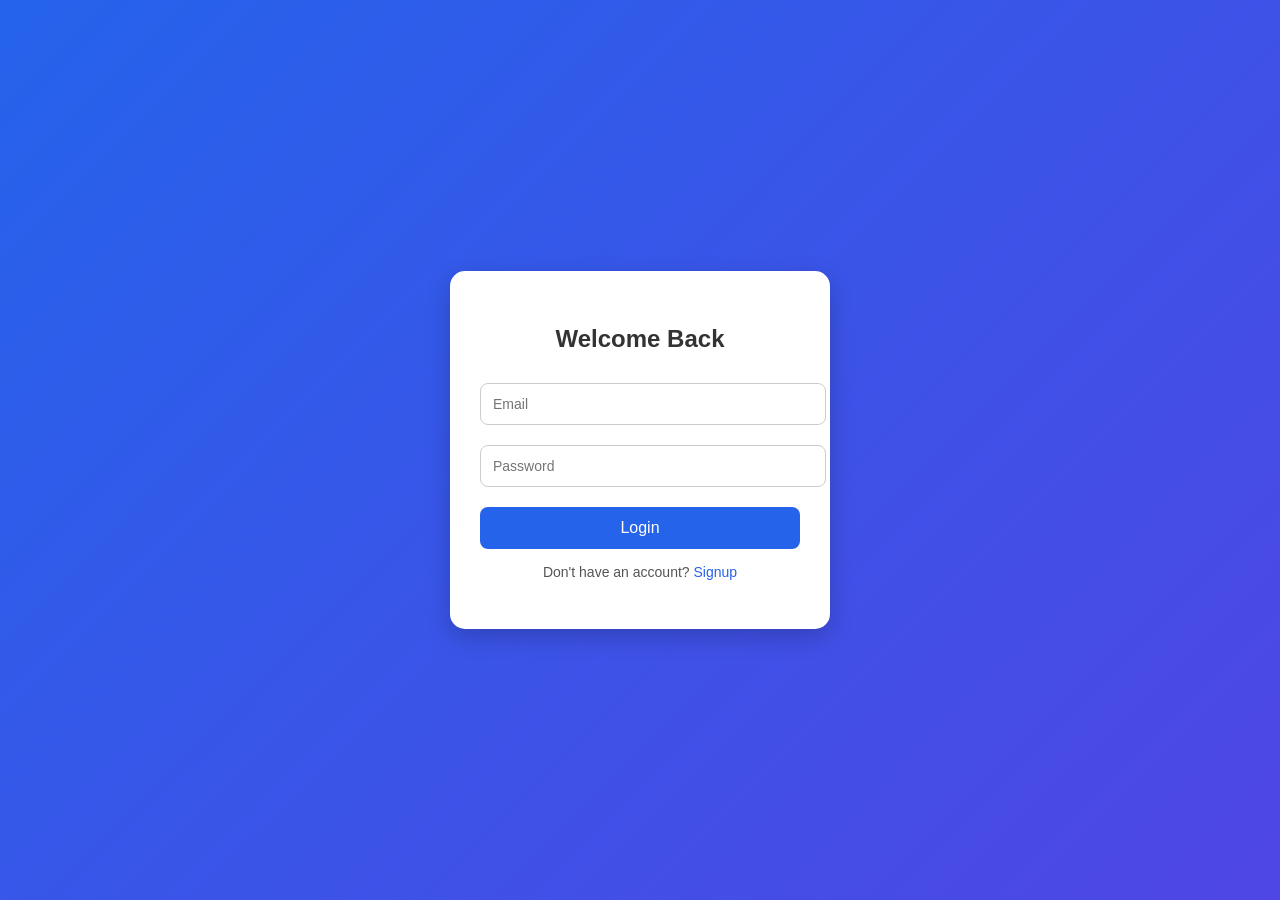
<file: week2/day4/cart.html>
<!DOCTYPE html>
<html>
<head>
  <title>Shopping Cart</title>

  <style>
    body {
      margin: 0;
      font-family: Arial, sans-serif;
      background: #f5f6f8;
    }

    /* NAVBAR */
    .navbar {
      display: flex;
      justify-content: space-between;
      padding: 15px 40px;
      background: #fff;
      box-shadow: 0 2px 8px rgba(0,0,0,0.1);
    }

    .logo {
      color: #2563eb;
      font-weight: bold;
    }

    .navbar a {
      text-decoration: none;
      color: #333;
      font-weight: 500;
    }

    /* MAIN CONTAINER */
    .main {
      max-width: 900px;
      margin: 40px auto;
      text-align: center;
    }

    h2 {
      margin-bottom: 20px;
    }

    /* CART ITEMS */
    .cart-box {
      background: white;
      border-radius: 12px;
      padding: 20px;
      box-shadow: 0 2px 10px rgba(0,0,0,0.08);
      margin-bottom: 20px;
    }

    .cart-item {
      display: flex;
      justify-content: space-between;
      align-items: center;
      padding: 15px 0;
      border-bottom: 1px solid #eee;
    }

    .cart-item:last-child {
      border-bottom: none;
    }

    .item-name {
      font-weight: 500;
    }

    .controls button {
      padding: 5px 10px;
      margin: 0 3px;
      border: none;
      border-radius: 5px;
      cursor: pointer;
      background: #2563eb;
      color: white;
    }

    .remove-btn {
      background: #e74c3c;
    }

    /* SUMMARY */
    .summary {
      background: white;
      padding: 20px;
      border-radius: 12px;
      box-shadow: 0 2px 10px rgba(0,0,0,0.08);
    }

    .total {
      font-size: 20px;
      font-weight: bold;
      margin: 15px 0;
    }

    .checkout-btn {
      width: 100%;
      padding: 12px;
      background: #2563eb;
      color: white;
      border: none;
      border-radius: 8px;
      cursor: pointer;
      font-size: 16px;
    }

    .checkout-btn:hover {
      background: #1e4ed8;
    }

    /* EMPTY CART */
    .empty {
      color: gray;
      padding: 20px;
    }

    /* RESPONSIVE */
    @media (max-width: 600px) {
      .cart-item {
        flex-direction: column;
        gap: 10px;
      }
    }
  </style>
</head>

<body onload="loadCart()">

<!-- NAVBAR -->
<div class="navbar">
  <h2 class="logo">ShopHub</h2>
  <a href="home.html">← Back to Home</a>
</div>

<!-- MAIN -->
<div class="main">

  <h2>Your Shopping Cart</h2>

  <!-- CART ITEMS -->
  <div class="cart-box" id="cart"></div>

  <!-- SUMMARY -->
  <div class="summary">
    <div class="total">Total: <span id="total">$0</span></div>
    <a href="checkout.html">
      <button class="checkout-btn">Proceed to Checkout</button>
    </a>
  </div>

</div>

<script src="app.js"></script>
</body>
</html>
</file>
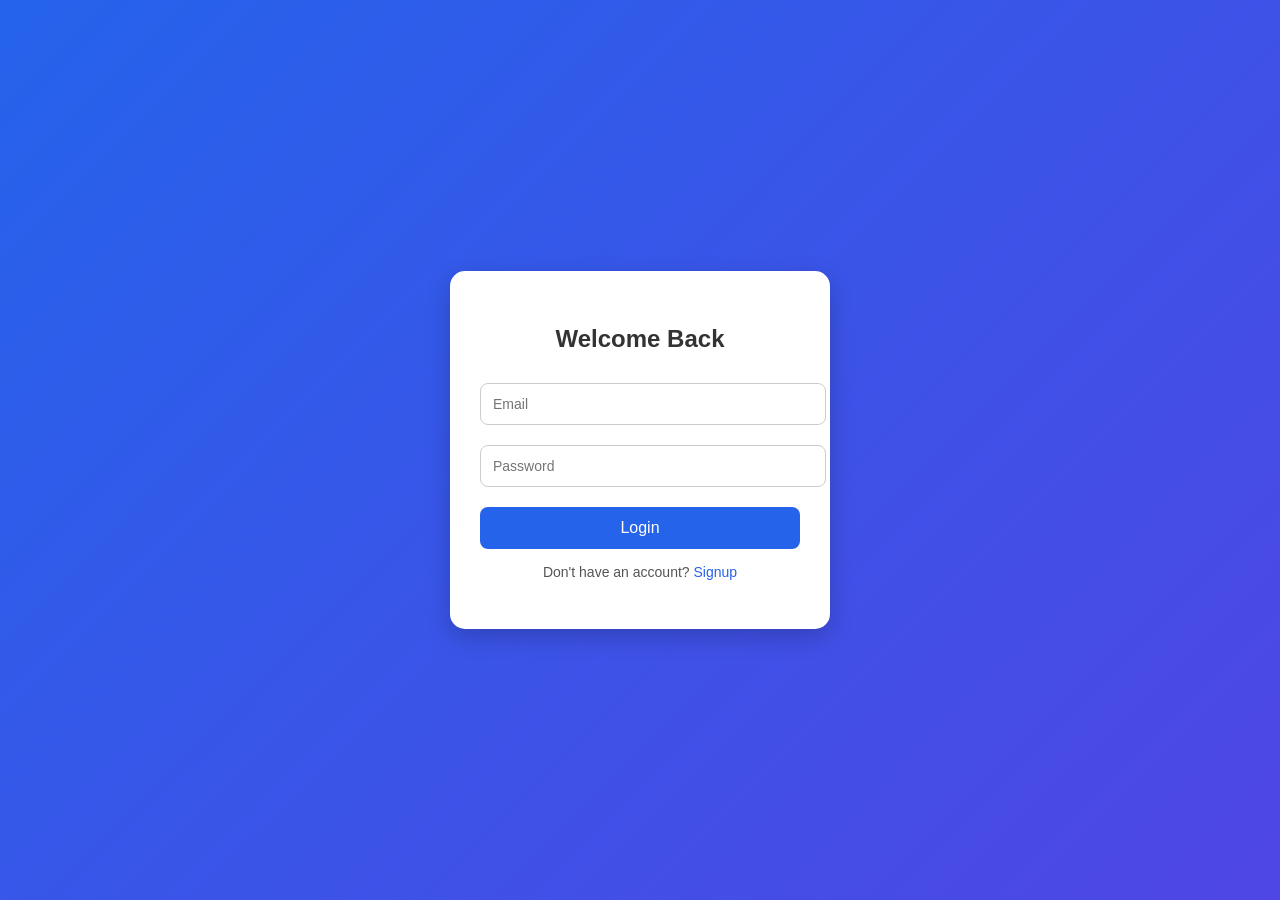
<file: week2/day4/checkout.html>
<!DOCTYPE html>
<html>
<head>
  <title>Checkout</title>

  <style>
    body {
      margin: 0;
      font-family: 'Segoe UI', Arial, sans-serif;
      background: #f5f6f8;
    }

    /* NAVBAR */
    .navbar {
      display: flex;
      justify-content: space-between;
      align-items: center;
      padding: 15px 40px;
      background: #fff;
      box-shadow: 0 2px 8px rgba(0,0,0,0.1);
    }

    .logo {
      color: #2563eb;
      font-weight: bold;
    }

    /* MAIN CONTAINER */
    .container {
      max-width: 1100px;
      margin: 50px auto;
      display: grid;
      grid-template-columns: 2fr 1fr;
      gap: 25px;
      padding: 0 20px;
    }

    /* CARD */
    .card {
      background: #fff;
      padding: 25px;
      border-radius: 12px;
      box-shadow: 0 4px 12px rgba(0,0,0,0.08);
    }

    h2 {
      margin-bottom: 20px;
      color: #333;
    }

    /* INPUTS */
    input, textarea {
      width: 100%;
      padding: 12px;
      margin: 10px 0;
      border-radius: 8px;
      border: 1px solid #ccc;
      font-size: 14px;
      transition: 0.3s;
    }

    input:focus, textarea:focus {
      border-color: #2563eb;
      outline: none;
      box-shadow: 0 0 0 2px rgba(37,99,235,0.1);
    }

    textarea {
      resize: vertical;
      min-height: 80px;
    }

    /* BUTTON */
    .btn {
      width: 100%;
      padding: 14px;
      border: none;
      border-radius: 10px;
      background: #2563eb;
      color: white;
      font-size: 16px;
      cursor: pointer;
      margin-top: 15px;
      transition: 0.3s;
    }

    .btn:hover {
      background: #1e4ed8;
      transform: translateY(-1px);
    }

    /* SUMMARY */
    .summary-item {
      display: flex;
      justify-content: space-between;
      margin: 10px 0;
      font-size: 15px;
    }

    hr {
      margin: 15px 0;
      border: none;
      border-top: 1px solid #eee;
    }

    .total {
      font-weight: bold;
      font-size: 18px;
      margin-top: 10px;
    }

    /* EMPTY STATE */
    .empty {
      color: gray;
      text-align: center;
      padding: 20px;
    }

    /* RESPONSIVE */
    @media (max-width: 768px) {
      .container {
        grid-template-columns: 1fr;
      }
    }
  </style>
</head>

<body onload="loadCheckout()">

<!-- NAVBAR -->
<div class="navbar">
  <h2 class="logo">ShopHub</h2>
</div>

<!-- MAIN -->
<div class="container">

  <!-- LEFT -->
  <div class="card">
    <h2>Shipping Information</h2>

    <input id="cname" placeholder="Full Name">
    <textarea id="caddress" placeholder="Shipping Address"></textarea>
    <input id="cphone" placeholder="Phone Number">

    <button class="btn" onclick="placeOrder()">Place Order</button>
  </div>

  <!-- RIGHT -->
  <div class="card">
    <h2>Order Summary</h2>

    <div id="summary"></div>

    <hr>

    <div class="summary-item total">
      <span>Total</span>
      <span id="grandTotal">$0</span>
    </div>
  </div>

</div>

<script src="app.js"></script>
</body>
</html>
</file>
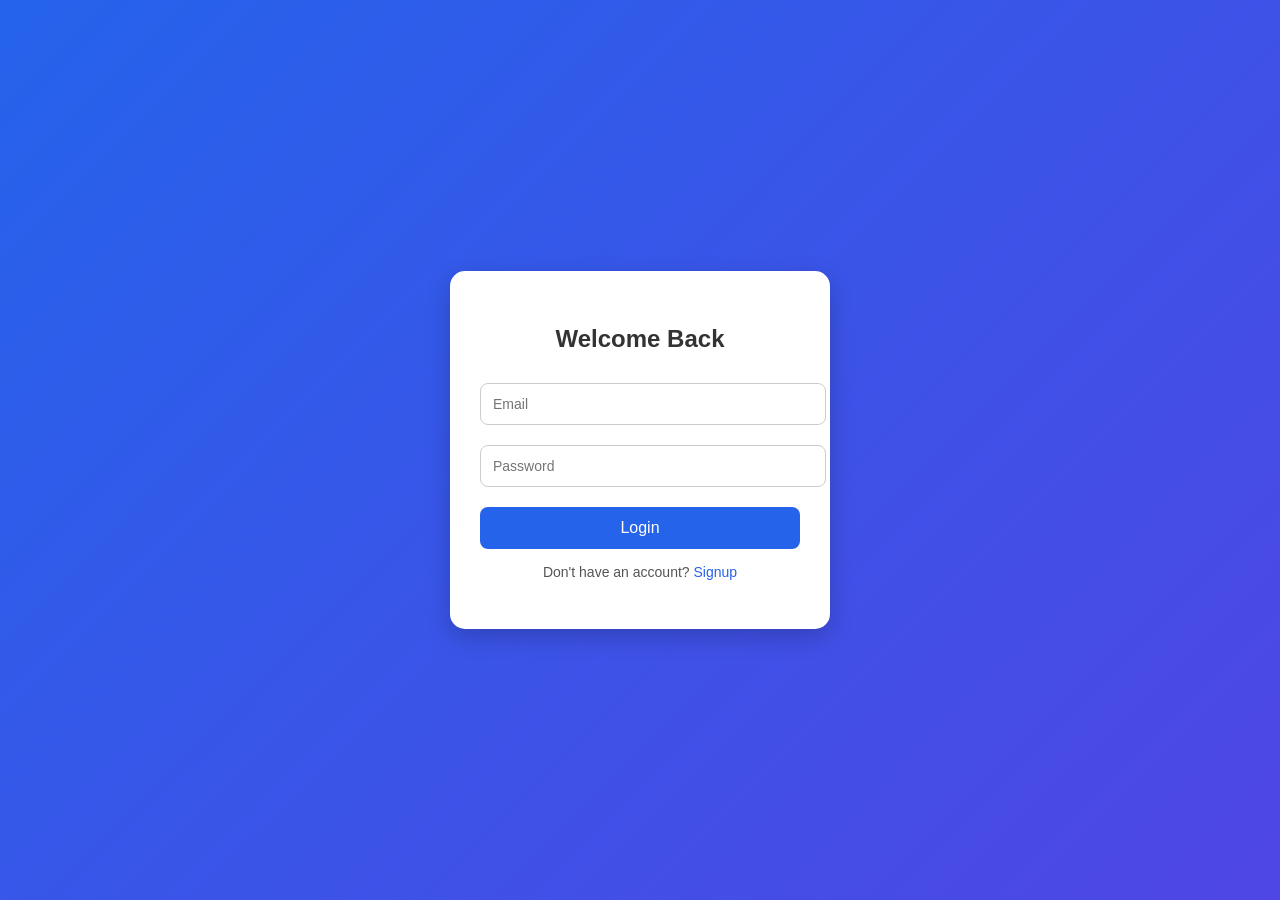
<file: week2/day4/details.html>
<!DOCTYPE html>
<html>
<head>
<title>Details</title>
<link rel="stylesheet" href="style.css">
</head>

<body onload="loadDetails()">

<div class="navbar">
  <h2>ShopHub</h2>
</div>

<div class="container" id="details"></div>

<script src="app.js"></script>
</body>
</html>
</file>
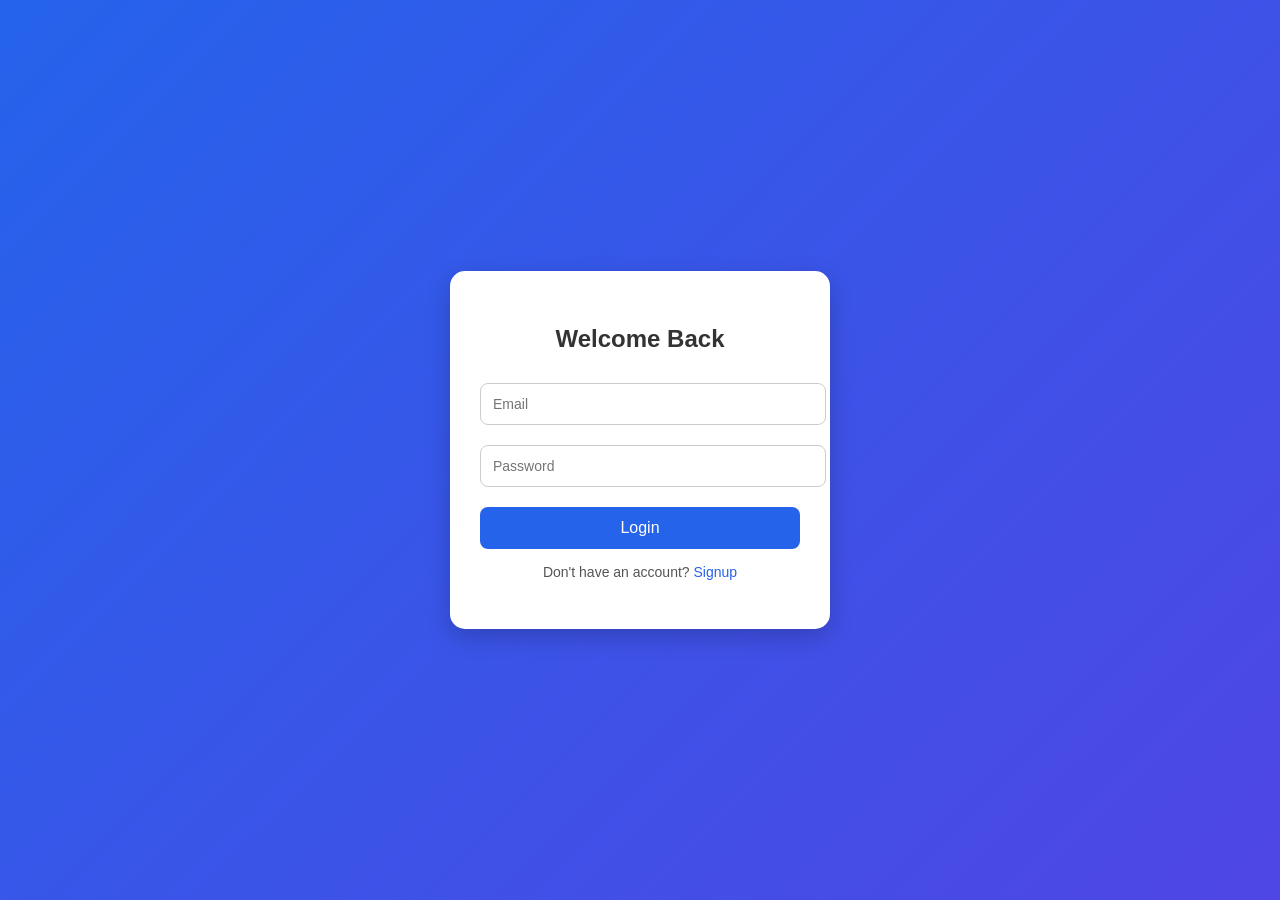
<file: week2/day4/home.html>
<!DOCTYPE html>
<html>
<head>
  <title>ShopHub</title>
  <link rel="stylesheet" href="style.css">
</head>

<body onload="loadProducts()">

<!-- NAVBAR -->
<div class="navbar">
  <h2 class="logo">ShopHub</h2>

  <div class="nav-links">
    <a href="home.html">Home</a>

    <a href="cart.html" class="cart-link">
      Cart
      <span id="cart-count">0</span>
    </a>

    <button onclick="logout()">Logout</button>
  </div>
</div>

<!-- HERO -->
<div class="hero">
  <h1>Welcome to ShopHub</h1>
  <p>Discover our amazing products</p>
</div>

<!-- PRODUCTS -->
<div class="grid" id="products"></div>

<script src="app.js"></script>
</body>
</html>
</file>
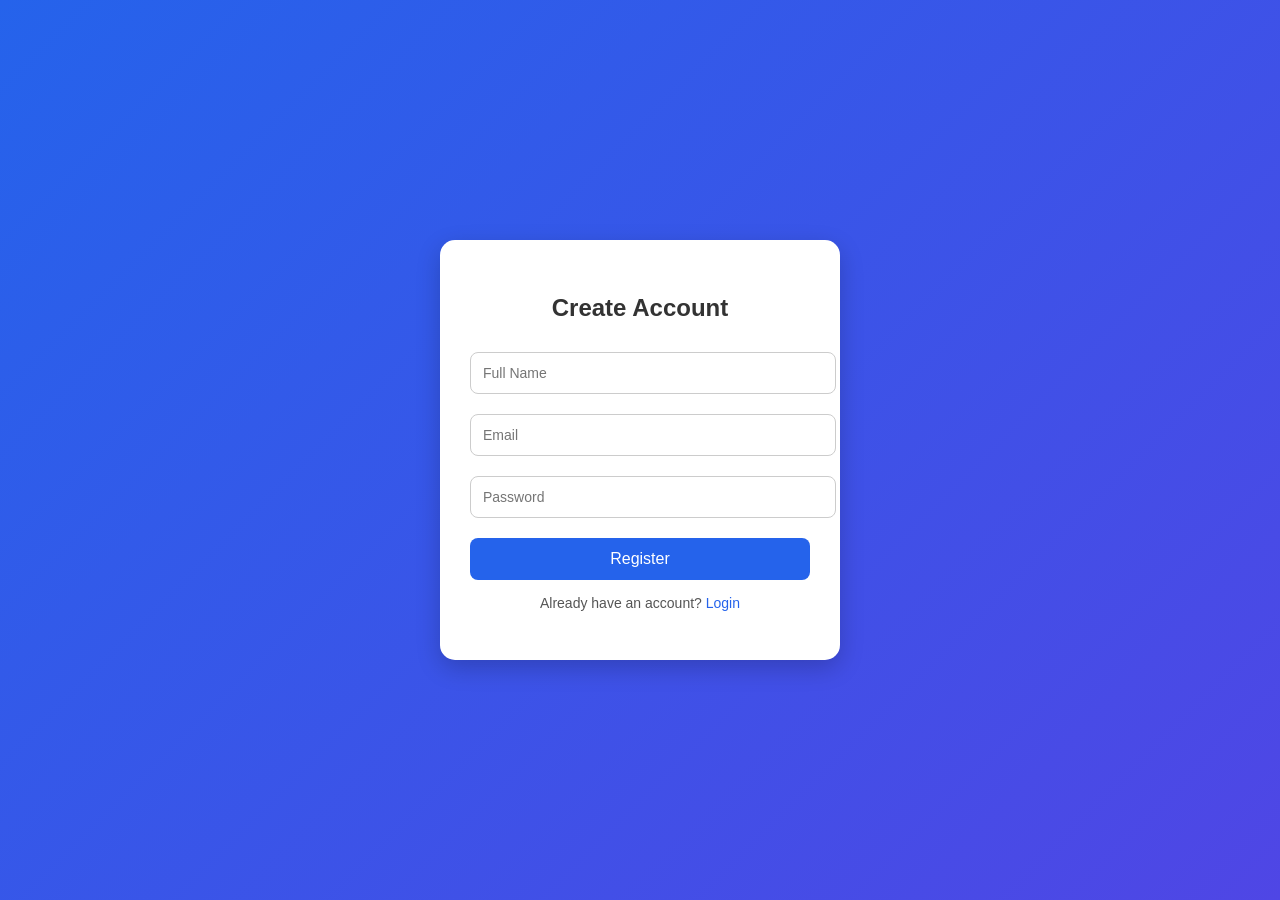
<file: week2/day4/signup.html>
<!DOCTYPE html>
<html>
<head>
  <title>Signup</title>

  <style>
    body {
      margin: 0;
      font-family: 'Segoe UI', Arial, sans-serif;
      height: 100vh;
      display: flex;
      justify-content: center;
      align-items: center;
      background: linear-gradient(135deg, #2563eb, #4f46e5);
    }

    /* CARD */
    .auth-container {
      background: white;
      padding: 35px 30px;
      width: 340px;
      border-radius: 15px;
      box-shadow: 0 8px 25px rgba(0,0,0,0.2);
      text-align: center;
    }

    h2 {
      margin-bottom: 20px;
      color: #333;
    }

    /* INPUTS */
    input {
      width: 100%;
      padding: 12px;
      margin: 10px 0;
      border-radius: 8px;
      border: 1px solid #ccc;
      font-size: 14px;
      transition: 0.3s;
    }

    input:focus {
      border-color: #2563eb;
      outline: none;
      box-shadow: 0 0 0 2px rgba(37,99,235,0.15);
    }

    /* BUTTON */
    button {
      width: 100%;
      padding: 12px;
      margin-top: 10px;
      background: #2563eb;
      color: white;
      border: none;
      border-radius: 8px;
      font-size: 16px;
      cursor: pointer;
      transition: 0.3s;
    }

    button:hover {
      background: #1e4ed8;
      transform: translateY(-1px);
    }

    /* TEXT */
    p {
      margin-top: 15px;
      font-size: 14px;
      color: #555;
    }

    a {
      color: #2563eb;
      text-decoration: none;
      font-weight: 500;
    }

    a:hover {
      text-decoration: underline;
    }
  </style>
</head>

<body>

<div class="auth-container">
  <h2>Create Account </h2>

  <input id="name" placeholder="Full Name">
  <input id="email" placeholder="Email">
  <input id="password" type="password" placeholder="Password">

  <button onclick="signup()">Register</button>

  <p>Already have an account? <a href="index.html">Login</a></p>
</div>

<script src="app.js"></script>
</body>
</html>
</file>
<file: Week1/Day3/style.css>
* {
  margin: 0;
  padding: 0;
  box-sizing: border-box;
  font-family: 'Poppins', sans-serif;
  
}

body {
  background: white;
  color: #111;
}


.container {
  width: 90%;
  max-width: 1200px;
  margin: auto;
}


.navbar {
  display: flex;
  justify-content: space-between;
  align-items: center;
  padding: 25px 0;
  border-bottom: 1px solid black
}

.logo {
  font-weight: 700;
  font-size: 22px;
}

.nav-links {
  display: flex;
  gap: 30px;
  list-style: none;
}


.btn-outline {
  padding: 10px 20px;
  color: green;
  border: 2px solid black;
  background: transparent;
  border-radius: 30px;
  cursor: pointer;
}

.btn-dark {
  padding: 14px 25px;
  background: black;
  color: white;
  border-radius: 30px;
  border: none;
  margin-top: 20px;
  cursor: pointer;
}


.hero {
  display: flex;
  justify-content: space-between;
  align-items: center;
  padding: 80px 0;
}

.hero-text {
  max-width: 500px;
}

.hero h1 {
  font-size: 48px;
  line-height: 1.2;
}

.hero span {
  color: #78cb11;
}

.hero p {
  margin: 20px 0;
}

.hero-img img {
  width: 650px;
  height: 550px;
  
}


.clients {
  display: flex;
  justify-content: space-between;
  align-items: center;
  gap: 15px;
  padding: 30px 0;
  opacity: 0.8;
  background-color: #f7f7f7;
  margin-bottom: 40px; 
}


.clients img {
  height: 45px;   /* increased from 30px */
  object-fit: contain;
}


.services {
  padding: 0 16px;
  background-color: #ecf4ef;
  margin-top: 40px;
  max-width: 1200px;
  margin: 0 auto;
}


.services-header {
  display: flex;
  justify-content: space-between;
  align-items: center;
  margin-bottom: 30px;
}

.services-container {
  display: grid;
  grid-template-columns: repeat(2, 1fr);
  gap: 25px;
}


.service-card {
  display: flex;
  justify-content: space-between;
  align-items: center;

  padding: 30px;
  border-radius: 25px;
  text-decoration: none;
  color: black;

  border: 2px solid #111;
  box-shadow: 0 6px 0 #111;

  min-height: 220px;
  transition: 0.3s ease;
}


.service-card:hover {
  transform: translateY(-6px);
}


.card-left h3 {
  font-size: 22px;
  font-weight: 600;
}


.card-left span {
  background: #b9ff66;
  padding: 4px 10px;
  border-radius: 8px;
  display: inline-block;
  margin-bottom: 5px;
}


.learn {
  display: flex;
  align-items: center;
  gap: 10px;
  margin-top: 40px;
}

.icon {
  width: 35px;
  height: 35px;
  background: #111;
  color: #b9ff66;
  display: flex;
  align-items: center;
  justify-content: center;
  border-radius: 50%;
}


.icon.white {
  background: white;
  color: black;
}

.white-text {
  color: white;
}


.card-img {
  width: 140px;
  object-fit: contain;
}


.gray {
  background: #f3f3f3;
}

.green {
  background: #b9ff66;
}

.dark {
  background: #111;
  color: white;
}
</file>
<file: week2/day4/style.css>
body {
  margin: 0;
  font-family: Arial;
  background: #f5f6f8;
}

/* NAVBAR */
.navbar {
  display: flex;
  justify-content: space-between;
  padding: 15px 30px;
  background: white;
  box-shadow: 0 2px 8px rgba(0,0,0,0.1);
}

.logo {
  color: #2563eb;
}

.nav-links {
  display: flex;
  gap: 20px;
  align-items: center;
}

.cart-link {
  position: relative;
}

#cart-count {
  position: absolute;
  top: -8px;
  right: -10px;
  background: #2563eb;
  color: white;
  padding: 3px 7px;
  border-radius: 50%;
}

/* HERO */
.hero {
  text-align: center;
  padding: 40px;
}

/* GRID */
.grid {
  display: grid;
  grid-template-columns: repeat(auto-fit, minmax(250px,1fr));
  gap: 20px;
  padding: 20px;
}

.card {
  background: white;
  border-radius: 10px;
  overflow: hidden;
}

.card img {
  width: 100%;
  height: 180px;
  object-fit: cover;
}

.card-body {
  padding: 15px;
}

button {
  padding: 10px;
  background: #2563eb;
  color: white;
  border: none;
  cursor: pointer;
  margin-top: 5px;
}

/* AUTH */
.auth-container {
  width: 300px;
  margin: 100px auto;
  background: white;
  padding: 20px;
  border-radius: 10px;
}

input, textarea {
  width: 100%;
  padding: 10px;
  margin: 10px 0;
}

/* CART */
.cart-container {
  display: flex;
  gap: 20px;
  padding: 20px;
}

.summary-card {
  background: white;
  padding: 20px;
  border-radius: 10px;
}

/* CHECKOUT */
.container {
  max-width: 1100px;
  margin: 40px auto;
  display: grid;
  grid-template-columns: 2fr 1fr;
  gap: 20px;
}

.summary-item {
  display: flex;
  justify-content: space-between;
}
/* LOGO */
.logo {
  color: #4a7cff;
  font-weight: 600;
}

/* NAVBAR */
.nav-links {
  display: flex;
  align-items: center;
  gap: 20px;
}

.navbar {
  box-shadow: 0 2px 10px rgba(0,0,0,0.1);
}

/* CART BADGE */
.cart-link {
  position: relative;
}

#cart-count {
  position: absolute;
  top: -8px;
  right: -10px;
  background: #4a7cff;
  color: white;
  font-size: 12px;
  padding: 3px 7px;
  border-radius: 50%;
}

/* HERO SECTION */
.hero {
  text-align: center;
  padding: 50px 20px;
}

.hero h1 {
  font-size: 42px;
  margin-bottom: 10px;
}

.hero p {
  color: gray;
  font-size: 18px;
}

/* CARD IMPROVEMENTS */
.card {
  border-radius: 15px;
}

.card-body button {
  margin-top: 8px;
}

/* SECOND BUTTON STYLE */
.card-body button:last-child {
  background: #2d3436;
}

.card-body button:last-child:hover {
  background: #000;
}
</file>
